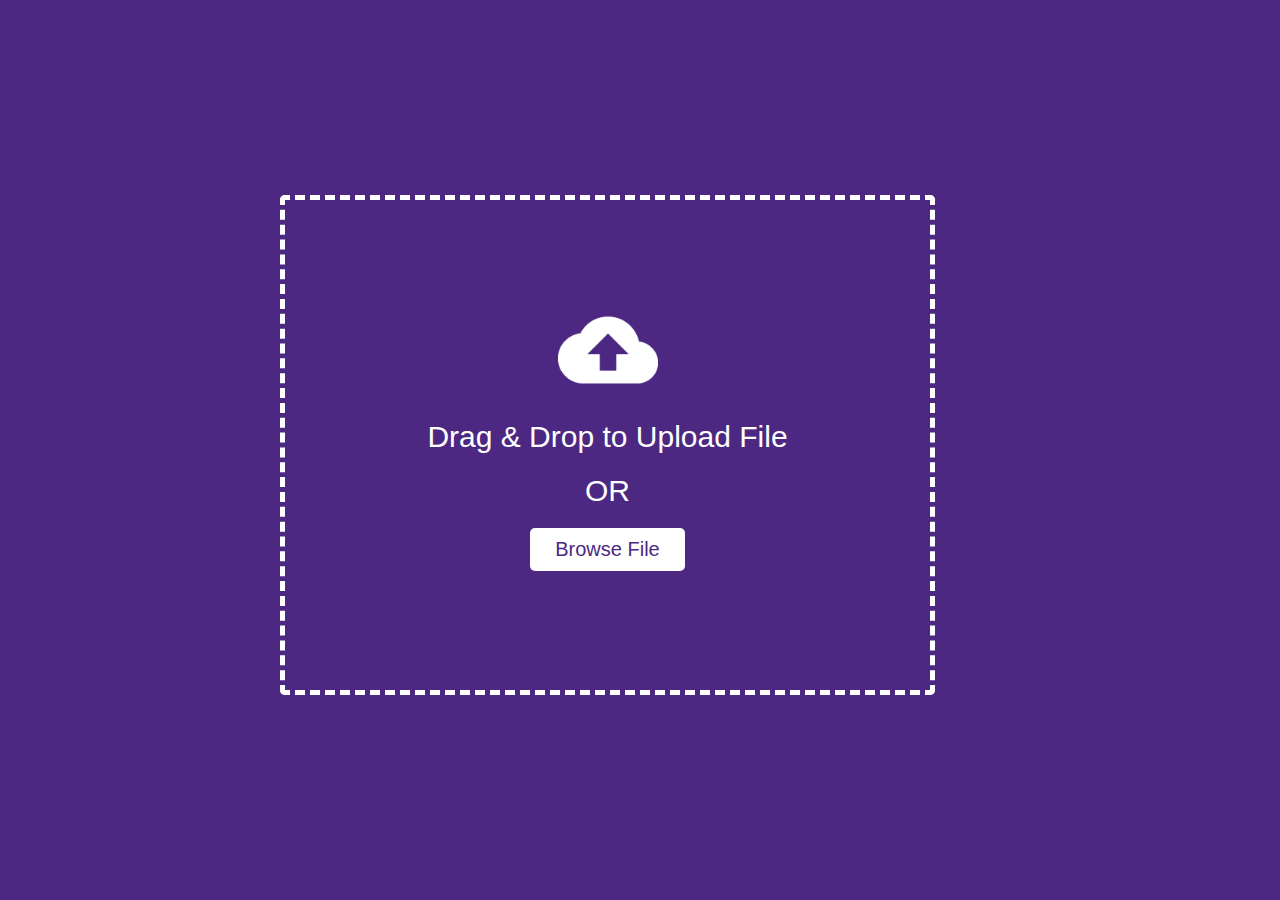
<file: dd/index.html>
<!DOCTYPE html>
<html lang="en">
  <head>
    <meta charset="UTF-8" />
    <meta name="viewport" content="width=device-width, initial-scale=1.0" />
    <meta http-equiv="X-UA-Compatible" content="ie=edge" />
    <title>DRAG AND DROP</title>
    <link rel="stylesheet" href="style.css" />
    <script defer src="script.js"></script>
  </head>
  <body>
    <div>
      <div class="drop-area">
        <img src="dd.png" alt="" width="100px" />
        <h2>Drag & Drop to Upload File</h2>
        <span>OR</span>
        <button>Browse File</button>
        <input type="file" name="" id="input-file" hidden multiple />
      </div>

      <div class="container-image">
        <div id="preview"></div>
      </div>
    </div>
  </body>
</html>
</file>
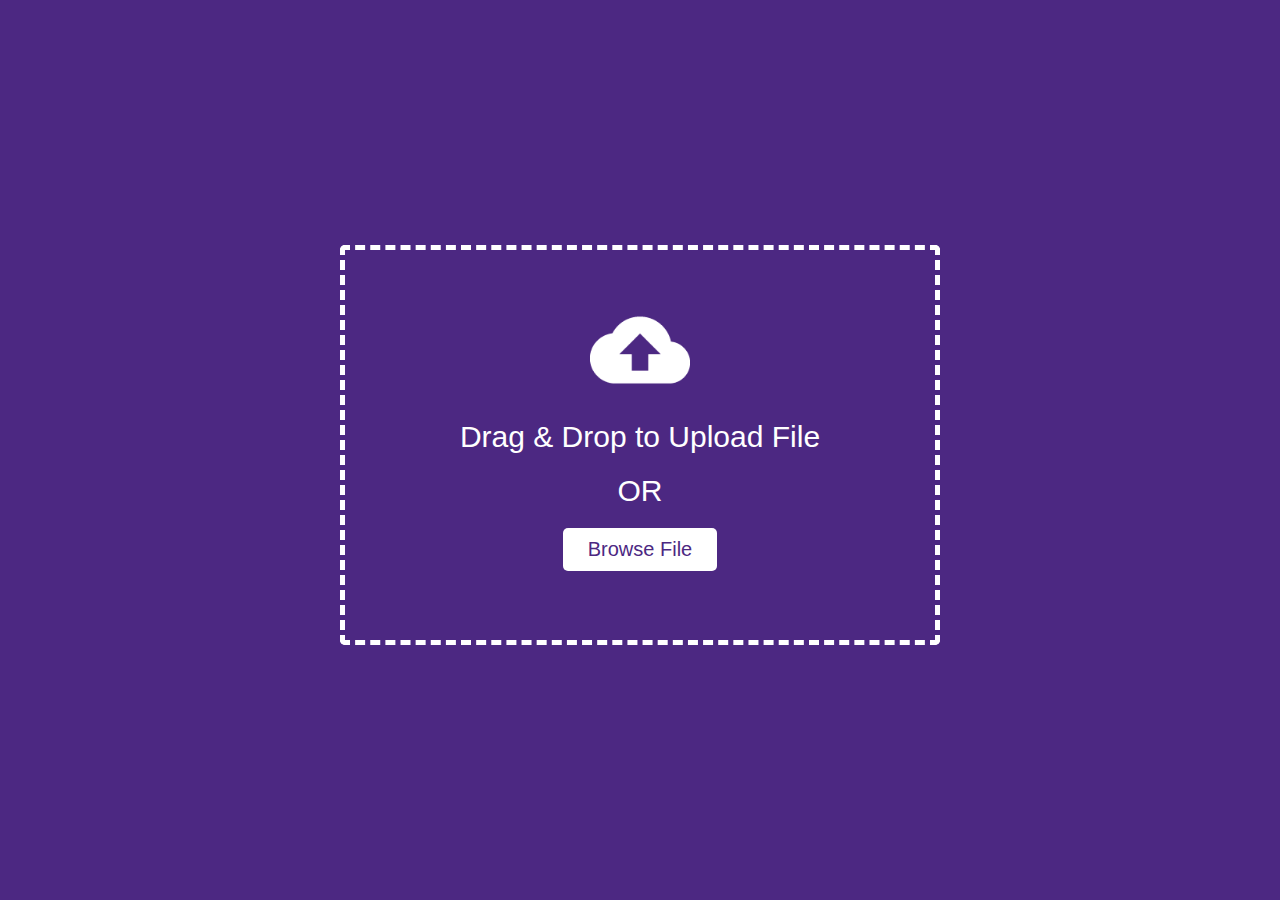
<file: DragDropDanielMora/index.html>
<!DOCTYPE html>
<html lang="en">
  <head>
    <meta charset="UTF-8" />
    <meta name="viewport" content="width=device-width, initial-scale=1.0" />
    <meta http-equiv="X-UA-Compatible" content="ie=edge" />
    <title>DRAG AND DROP</title>
    <link rel="stylesheet" href="style.css" />
    <script defer src="script.js"></script>
  </head>
  <body>
    <div>
      <div class="drop-area">
        <img src="dd.png" alt="" width="100px" />
        <h2>Drag & Drop to Upload File</h2>
        <span>OR</span>
        <button>Browse File</button>
        <input type="file" name="" id="input-file" hidden multiple />
      </div>
      
      <div>
        <div id="preview"></div>
        </div>
      </div>
    </div>
  </body>
</html>
</file>
<file: dd/style.css>
* {
  margin: 0;
  padding: 0;
  box-sizing: border-box;
  font-family: Arial, Helvetica, sans-serif;
}

body {
  background-color: #4c2882;
  min-height: 100vh;
  align-items: center;
  display: flex;
  justify-content: center;
}

.drop-area {
  font-size: 1.9rem;
  font-weight: 500;
  border: 5px dashed white;
  height: 500px;
  width: 655px;
  border-radius: 5px;
  display: flex;
  align-items: center;
  justify-content: center;
  flex-direction: column;
}

h2 {
  font-size: 30px;
  font-weight: 500;
  color: white;
  margin: 20px;
}

span {
  font-size: 30px;
  color: white;
  font-weight: 500;
}

.drop-area.active {
  background-color: #4c2882;
  color: #4c2882;
  border: 5px solid white;
}

button {
  visibility: visible;
  padding: 10px 25px;
  font-size: 20px;
  border: 0;
  outline: none;
  background-color: white;
  color: #4c2882;
  border-radius: 5px;
  cursor: pointer;
  margin: 20px;
}

.file-container {
  display: flex;
  align-items: center;
  gap: 10px;
  padding: 10px;
  border: solid 1px white;
}

#preview {
  margin-top: 10px;
  width: auto;
  height: auto;
  filter: brightness(1.3);
  filter: contrast(1.2);
}

.button-container {
  display: inline-block;
  position: relative;
}

.x {
  position: relative;
  background-color: #8f0005;
  border-radius: 50%;
  color: white;
  font-size: 11px;
  padding: 1px;
  bottom: 148px;
  right: 23px;
}

img {
  image-rendering: crisp-edges;
  justify-content: center;
}

.container-image {
  width: 720px;
  display: flex;
  justify-content: center;
  align-items: center;
  flex-wrap: wrap;
  flex-flow: row wrap;
}
</file>
<file: DragDropDanielMora/style.css>
* {
  margin: 0;
  padding: 0;
  box-sizing: border-box;
  font-family: Arial, Helvetica, sans-serif;
}

body {
  background-color: #4c2882;
  min-height: 100vh;
  align-items: center;
  display: flex;
  justify-content: center;
}

.drop-area {
  font-size: 1.9rem;
  font-weight: 500;
  border: 5px dashed white;
  height: 400px;
  width: 600px;
  border-radius: 5px;
  display: flex;
  align-items: center;
  justify-content: center;
  flex-direction: column;
}

h2 {
  font-size: 30px;
  font-weight: 500;
  color: white;
  margin: 20px;
}

span {
  font-size: 30px;
  color: white;
  font-weight: 500;
}

.drop-area.active {
  background-color: #4c2882;
  color: #4c2882;
  border: 2px solid white;
}

button {
  visibility: visible;
  padding: 10px 25px;
  font-size: 20px;
  border: 0;
  outline: none;
  background-color: white;
  color: #4c2882;
  border-radius: 5px;
  cursor: pointer;
  margin: 20px;
}

.file-container {
  display: flex;
  align-items: center;
  gap: 10px;
  padding: 10px;
  border: solid 1px white;
}

#preview {
  margin-top: 10px;
}

.button-container {
  display: inline-block;
  position: relative;
}

.x {
  position: relative;
  background-color: #8f0005;
  border-radius: 50%;
  color: white;
  font-size: 11px;
  padding: 1px;
  bottom: 48px;
  right: 5px;
}
</file>
